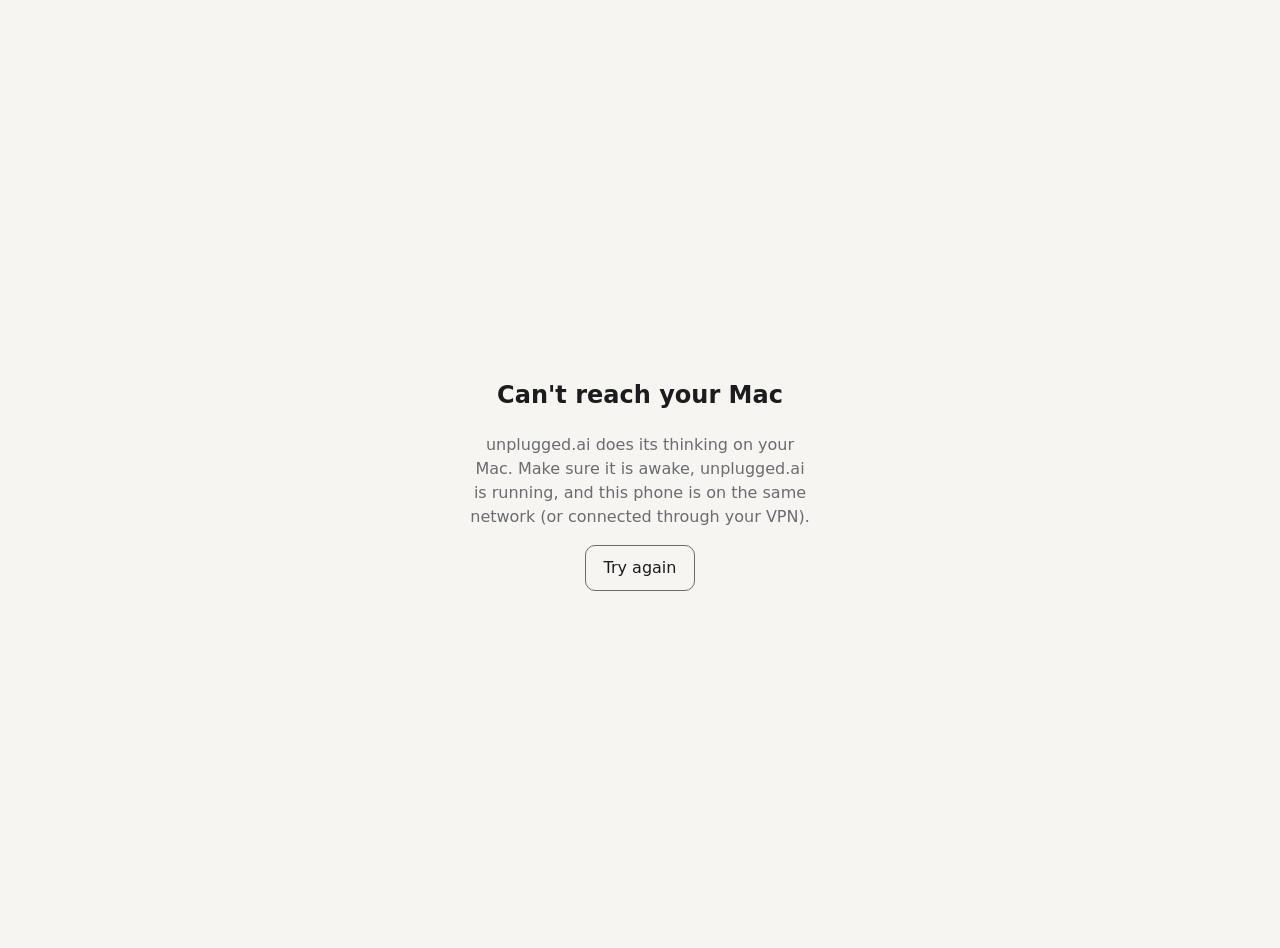
<file: web/offline.html>
<!doctype html>
<html lang="en"><head><meta charset="utf-8"><meta name="viewport" content="width=device-width,initial-scale=1,viewport-fit=cover">
<title>unplugged.ai</title>
<style>
  :root { --bg:#f6f5f2; --ink:#1c1c1e; --muted:#6b6b70; }
  @media (prefers-color-scheme: dark) { :root { --bg:#141416; --ink:#ececec; --muted:#9a9aa0; } }
  body { margin:0; min-height:100vh; display:flex; align-items:center; justify-content:center; text-align:center; background:var(--bg); color:var(--ink); font:16px/1.5 -apple-system,system-ui,sans-serif; padding:24px; }
  p { color:var(--muted); max-width:340px; } button { padding:10px 18px; border-radius:10px; border:1px solid var(--muted); background:none; color:var(--ink); font:inherit; }
</style></head><body><div>
<h2>Can't reach your Mac</h2>
<p>unplugged.ai does its thinking on your Mac. Make sure it is awake, unplugged.ai is running, and this phone is on the same network (or connected through your VPN).</p>
<button onclick="location.reload()">Try again</button>
</div></body></html>
</file>
